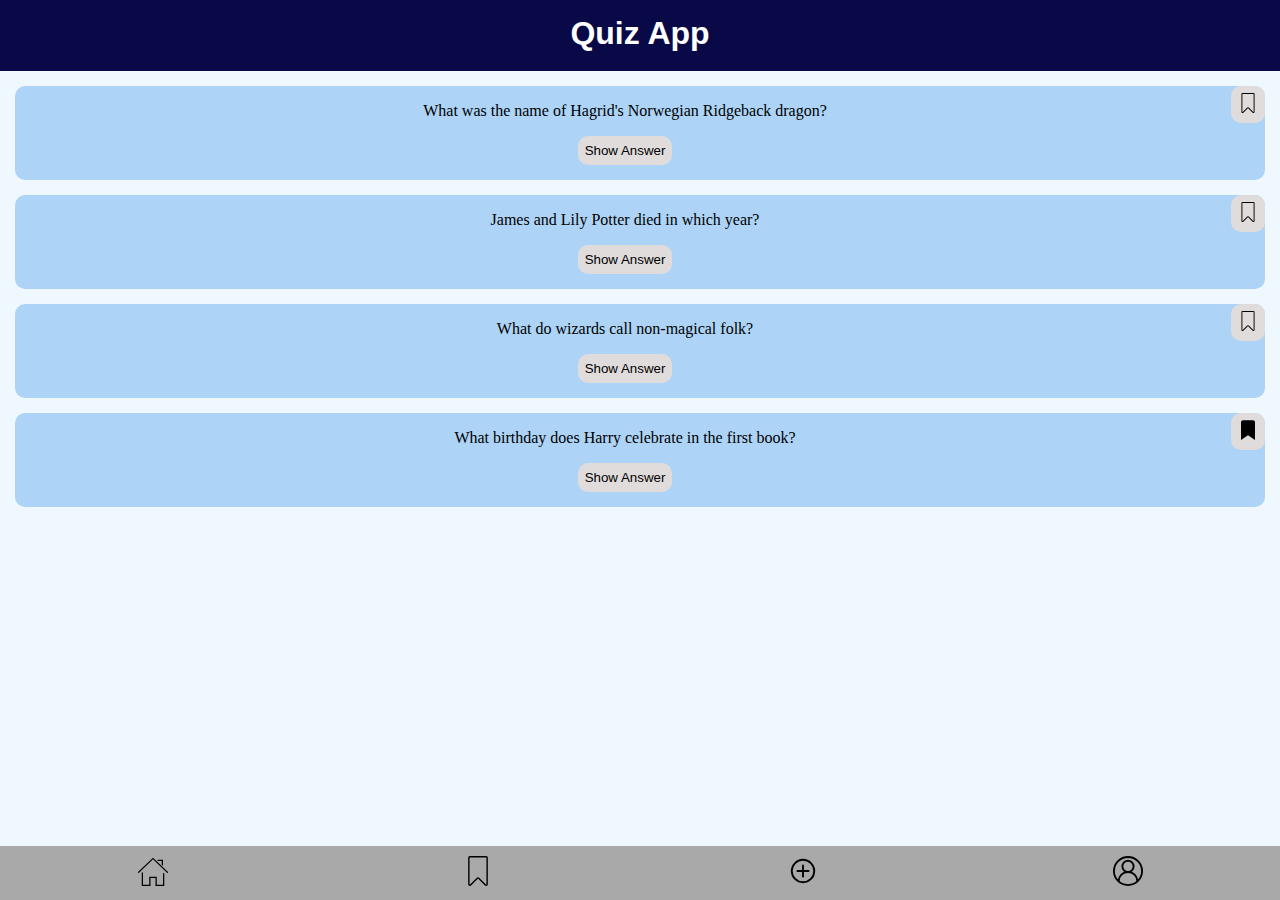
<file: index.html>
<!DOCTYPE html>
<html lang="en">
  <head>
    <meta charset="UTF-8" />
    <meta name="viewport" content="width=device-width, initial-scale=1.0" />
    <link rel="stylesheet" href="styles.css" />
    <script src="index.js" type="module" defer></script>
    <script src="form.js" type="module" defer></script>
    <script src="profile.js" type="module" defer></script>
    <title>Quiz App</title>
  </head>
  <body>
    <header>
        <h1>Quiz App</h1>
    </header>

    <main>
    <!-------------- first question-card ----------------->
        <section class="question-cards flex" data-js="question-card">
            <p>What was the name of Hagrid's Norwegian Ridgeback dragon?</p>
            <button data-js="answer-buttons" type="button">Show Answer</button>
            <p class="answer" data-js="answer" hidden>Norbert</p>
            <div class="question-card-button-bookmark">
              <button
                data-js="bookmark-button"  
                class="bookmark-button"
                aria-label="bookmark"
                type="button"
              ><span class="bookmark-empty" data-js="bookmark-icons" ></span>
              </button>
            </div>
        </section>

            <!-------------- second question-card ----------------->
            <section class="question-cards flex" data-js="question-card">
              <p>James and Lily Potter died in which year?</p>
              <button data-js="answer-buttons" type="button">Show Answer</button>
              <p class="answer" data-js="answer" hidden>1981</p>
              <div class="question-card-button-bookmark">
                <button
                  data-js="bookmark-button"  
                  class="bookmark-button"
                  aria-label="bookmark"
                  type="button"
                ><span class="bookmark-empty" data-js="bookmark-icons" ></span>
                </button>
              </div>
          </section>
          
          <!-------------- third question-card ----------------->
          <section class="question-cards flex" data-js="question-card">
            <p>What do wizards call non-magical folk?</p>
            <button data-js="answer-buttons" type="button">Show Answer</button>
            <p class="answer" data-js="answer" hidden>Muggles</p>
            <div class="question-card-button-bookmark">
              <button
                data-js="bookmark-button"  
                class="bookmark-button"
                aria-label="bookmark"
                type="button"
              ><span class="bookmark-empty" data-js="bookmark-icons" ></span>
              </button>
            </div>
        </section>

        <!-------------- fourth question-card ----------------->
        <section class="question-cards flex" data-js="question-card">
          <p>What birthday does Harry celebrate in the first book?</p>
          <button data-js="answer-buttons" type="button">Show Answer</button>
          <p class="answer" data-js="answer" hidden>11th birthday</p>
          <div class="question-card-button-bookmark">
            <button
              data-js="bookmark-button"  
              class="bookmark-button"
              aria-label="bookmark"
              type="button"
            ><span class="bookmark-empty bookmark-active" data-js="bookmark-icons" ></span>
            </button>
          </div>
        </section>
    <footer>
        <nav>
            <a href="index.html" aria-label="go to home" data-js="nav-links"><img src="./assets/icons/185038_home_house_icon.svg" alt="home icon"></a>

            <a href="bookmarks.html" aria-label="go to your bookmarks" data-js="nav-links"><img src="./assets/icons/bookmark_empty_icon.svg" alt="bookmark icon"></a>

            <a href="form.html" aria-label="add new questions to your quizz app" data-js="nav-links"><img src="./assets/icons/plus_circle_icon.svg" alt="plus icon"></a>

            <a href="profile.html" aria-label="go to your profile" data-js="nav-links"><img src="./assets/icons/8324223_ui_essential_app_avatar_profile_icon.svg" alt="profile icon"></a>
        </nav>
    </footer>
  </body>
</html>
</file>
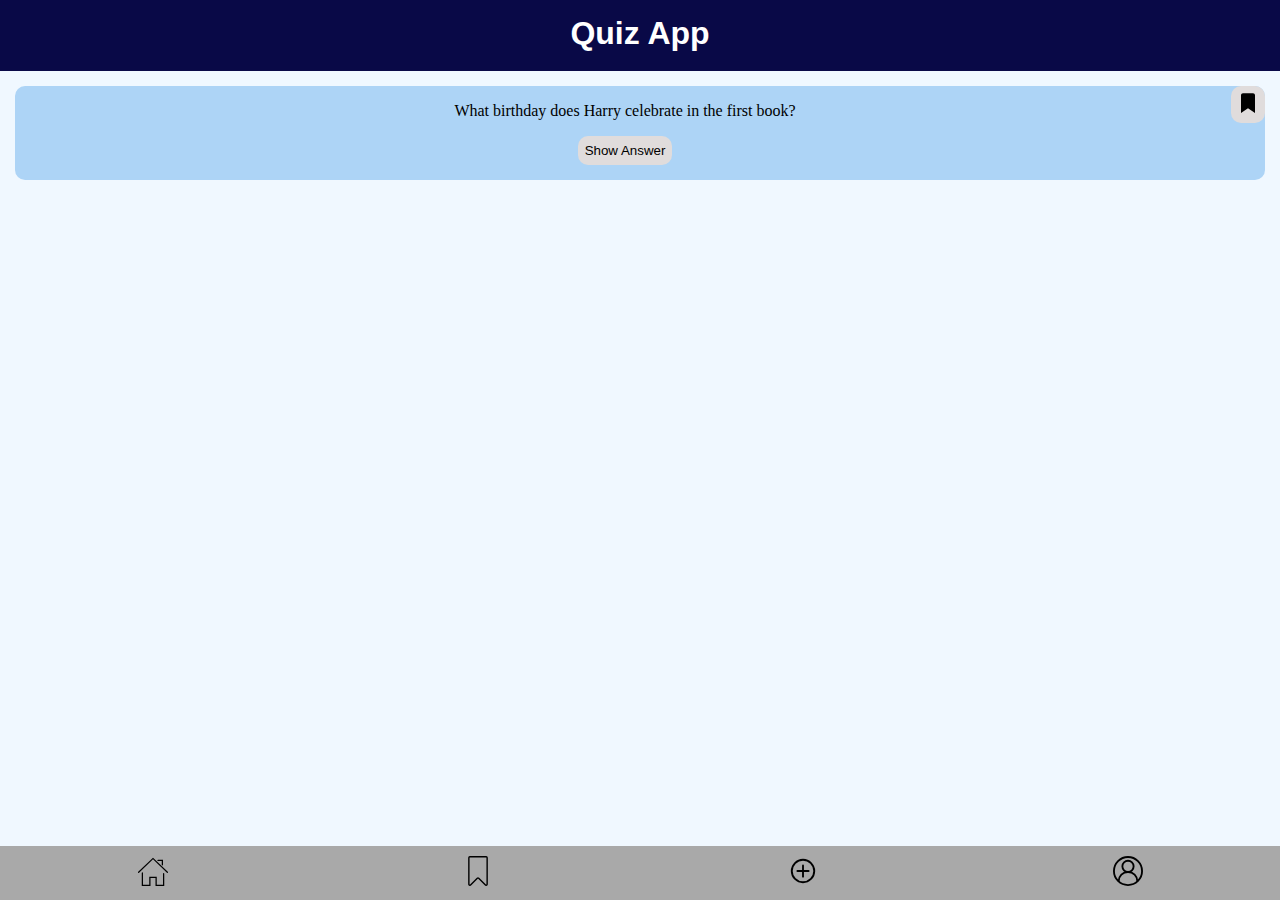
<file: bookmarks.html>
<!DOCTYPE html>
<html lang="en">
  <head>
    <meta charset="UTF-8" />
    <meta name="viewport" content="width=device-width, initial-scale=1.0" />
    <link rel="stylesheet" href="styles.css" />
    <script src="index.js" type="module" defer></script>
    <script src="form.js" type="module" defer></script>
    <script src="profile.js" type="module" defer></script>
    <title>Quiz App</title>
  </head>
  <body>
    <header>
        <h1>Quiz App</h1>
    </header>

    <main id="bookmarked-cards-container">
      <section class="question-cards flex" data-js="question-card">
        <p>What birthday does Harry celebrate in the first book?</p>
        <button data-js="answer-buttons" type="button">Show Answer</button>
        <p class="answer" data-js="answer" hidden>11th birthday</p>
        <div class="question-card-button-bookmark">
          <button
            data-js="bookmark-button"  
            class="bookmark-button"
            aria-label="bookmark"
            type="button"
          ><span class="bookmark-empty bookmark-active" data-js="bookmark-icons" ></span>
          </button>
        </div>
      </section>
    </main>

    <footer>
        <nav>
            <a href="index.html" aria-label="go to home"><img src="./assets/icons/185038_home_house_icon.svg" alt="home icon"></a>
            <a href="bookmarks.html" aria-label="go to your bookmarks"><img src="./assets/icons/bookmark_empty_icon.svg" alt="bookmark icon"></a>
            <a href="form.html" aria-label="add new questions to your quizz app"><img src="./assets/icons/plus_circle_icon.svg" alt="plus icon"></a>
            <a href="profile.html" aria-label="go to your profile"><img src="./assets/icons/8324223_ui_essential_app_avatar_profile_icon.svg" alt="profile icon"></button>
        </nav>
    </footer>
  </body>
</html>
</file>
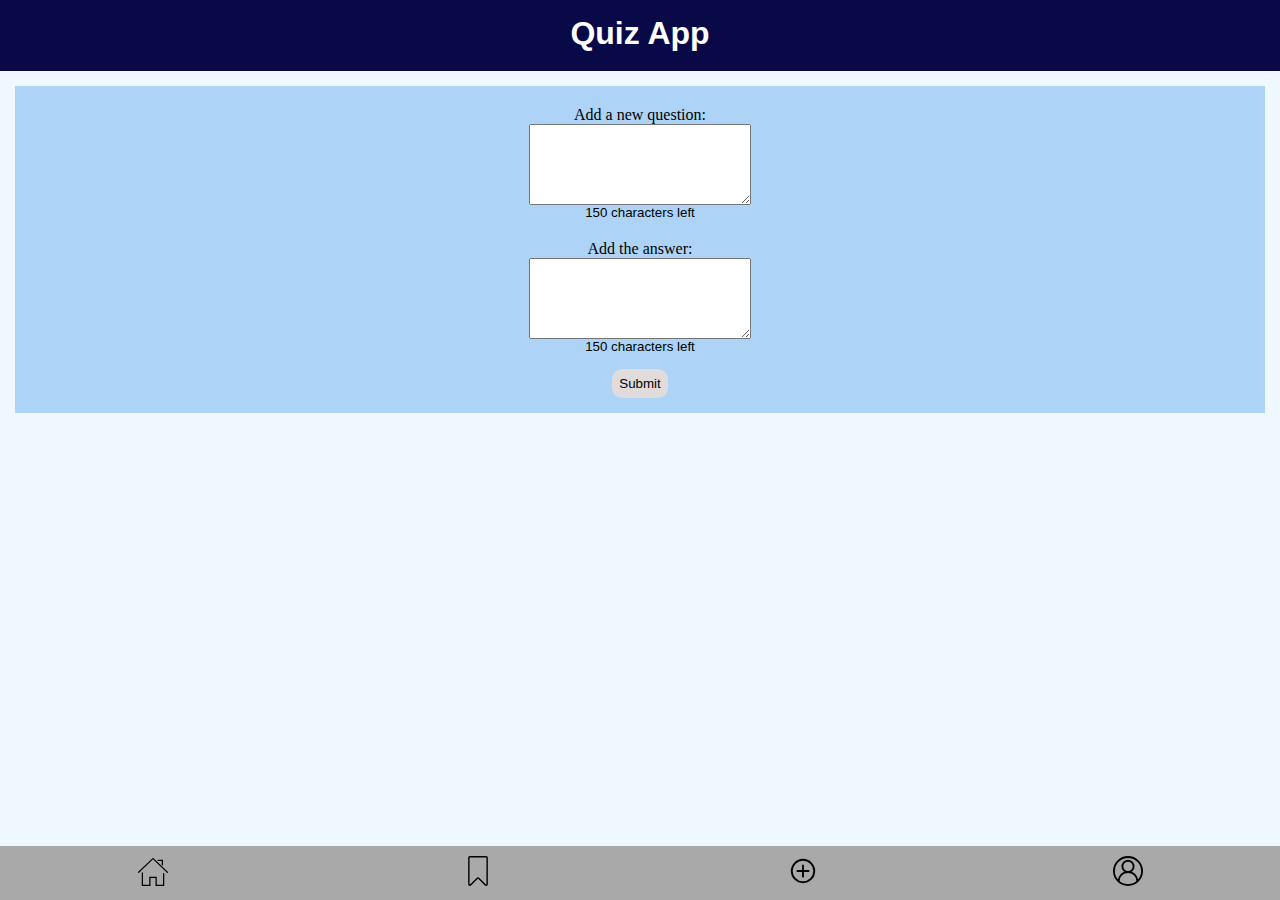
<file: form.html>
<!DOCTYPE html>
<html lang="en">
  <head>
    <meta charset="UTF-8" />
    <meta name="viewport" content="width=device-width, initial-scale=1.0" />
    <link rel="stylesheet" href="styles.css" />
    <script src="index.js" type="module" defer></script>
    <script src="form.js" type="module" defer></script>
    <script src="profile.js" type="module" defer></script>
    <title>Quiz App</title>
  </head>
  <body>
    <header>
        <h1>Quiz App</h1>
    </header>

    <main>
    <form class="form flex" data-js="form">
        <label for="question-input">Add a new question:</label>
        <textarea name="questionInput" id="question-input" cols="25" rows="5" data-js="question-input" maxlength="150"></textarea>
        <small class="characters"><span data-js="characters-left-question">150</span> characters left</small>
        <div class="form-container"></div>
        <label for="answer-input">Add the answer:</label>
        <textarea name="answerInput" id="answer-input" cols="25" rows="5" data-js="answer-input" maxlength="150"></textarea>
        <small class="characters"><span data-js="characters-left-answer">150</span> characters left</small>
        <button type="submit" class="form-button" data-js="submit-button">Submit</button>
    </form>
    </main>

    <footer>
        <nav>
            <a href="index.html" aria-label="go to home"><img src="./assets/icons/185038_home_house_icon.svg" alt="home icon"></a>
            <a href="bookmarks.html" aria-label="go to your bookmarks"><img src="./assets/icons/bookmark_empty_icon.svg" alt="bookmark icon"></a>
            <a href="form.html" aria-label="add new questions to your quizz app"><img src="./assets/icons/plus_circle_icon.svg" alt="plus icon"></a>
            <a href="profile.html" aria-label="go to your profile"><img src="./assets/icons/8324223_ui_essential_app_avatar_profile_icon.svg" alt="profile icon"></button>
        </nav>
    </footer>
  </body>
</html>
</file>
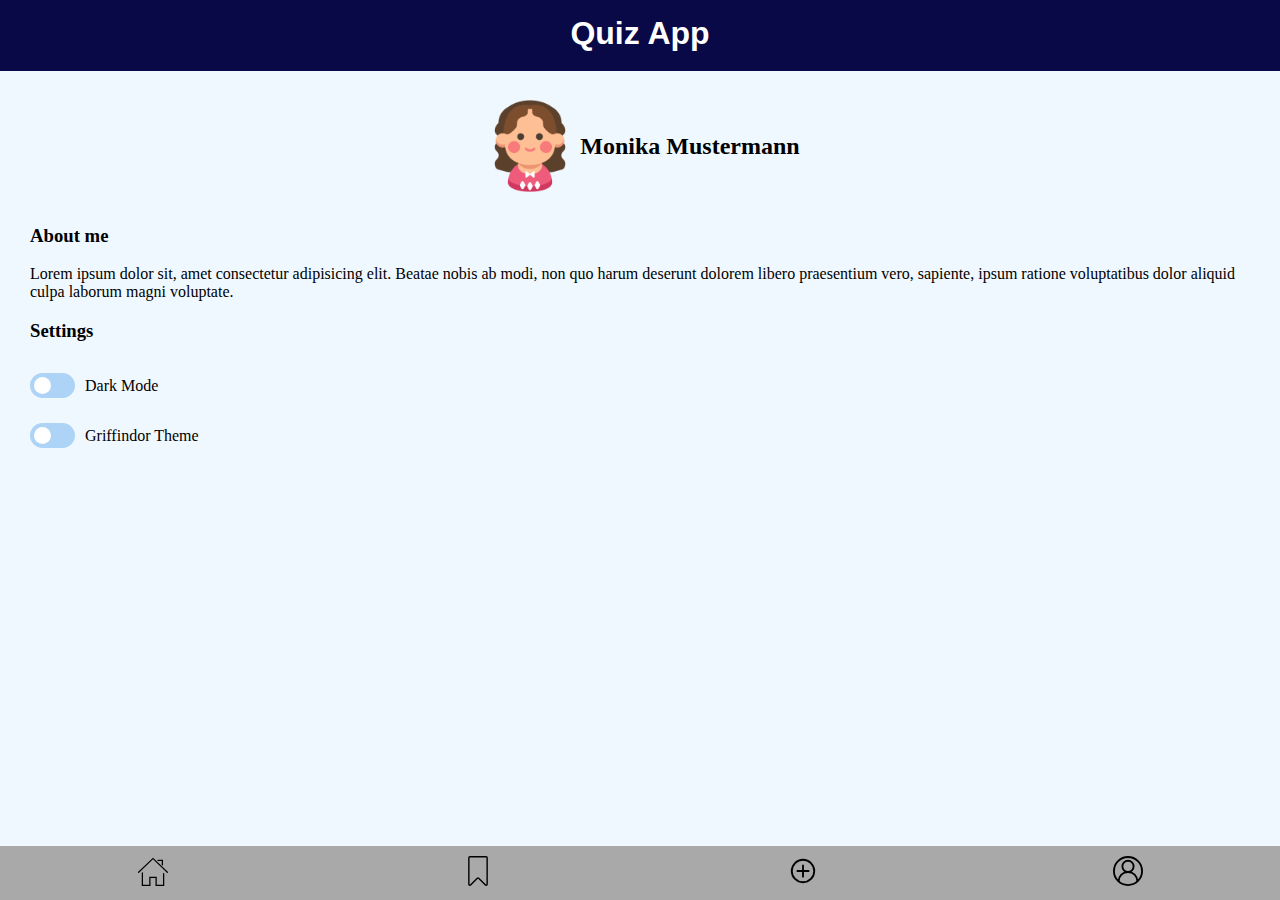
<file: profile.html>
<!DOCTYPE html>
<html lang="en">
  <head>
    <meta charset="UTF-8" />
    <meta name="viewport" content="width=device-width, initial-scale=1.0" />
    <link rel="stylesheet" href="styles.css" />
    <script src="index.js" type="module" defer></script>
    <script src="profile.js" type="module" defer></script>

    <title>Quiz App</title>
  </head>
  <body data-js="body">
    <header>
        <h1>Quiz App</h1>
    </header>

    <main>
        <section class="container--profile--sections flex">
       <img src="./assets/icons/3231118_icon_profile.png" class="profile-picture" alt="profile picture Monika Mustermann">
       <h2>Monika Mustermann</h2>
        </section>

       <section class="container--profile--sections">
        <h3>About me</h3>
        <p>Lorem ipsum dolor sit, amet consectetur adipisicing elit. Beatae nobis ab modi, non quo harum deserunt dolorem libero praesentium vero, sapiente, ipsum ratione voluptatibus dolor aliquid culpa laborum magni voluptate.</p>
        </section>
        
      <section class="container--profile--sections">
        <h3>Settings</h3>
         
        <form class="container--profile--darkmode" aria-labelledby="title" >
          <label class="switch" for="switch-darkmode">
            <input type="checkbox" id="switch-darkmode" data-js="dark-mode-button">
            <span class="slider round" ></span>
          </label>
           <p>Dark Mode</p>
        </form>

        <form class="container--profile--griffindor" aria-labelledby="title" >
          <label class="switch" for="switch-griffindor">
            <input type="checkbox" id="switch-griffindor" data-js="griffindor-mode-button">
            <span class="slider round" ></span>
          </label>
           <p>Griffindor Theme</p>
        </form>
      
    </main>

    <footer>
        <nav>
            <a href="index.html" aria-label="go to home"><img src="./assets/icons/185038_home_house_icon.svg" alt="home icon"></a>
            <a href="bookmarks.html" aria-label="go to your bookmarks"><img src="./assets/icons/bookmark_empty_icon.svg" alt="bookmark icon"></a>
            <a href="form.html" aria-label="add new questions to your quizz app"><img src="./assets/icons/plus_circle_icon.svg" alt="plus icon"></a>
            <a href="profile.html" aria-label="go to your profile"><img src="./assets/icons/8324223_ui_essential_app_avatar_profile_icon.svg" alt="profile icon"></button>
        </nav>
    </footer>
  </body>
</html>
</file>
<file: styles.css>
@import "global.css";
@import "./components/button.css";
@import "./components/header.css";
@import "./components/navigation.css";
@import "./components/question-card.css";
@import "./components/form.css";
@import "./components/dark-mode-switch.css";
@import "./components/griffindor-theme.css";

img {
  height: 30px;
  width: 30px;
  padding-top: 10px;
  padding-bottom: 10px;
}

a {
  width: 100%;
  text-align: center;
}

a:focus {
  background-color: grey;
}

.profile-picture {
  height: 100px;
  width: 100px;
}

.container--profile--sections {
  margin: 15px 30px;
}
</file>
